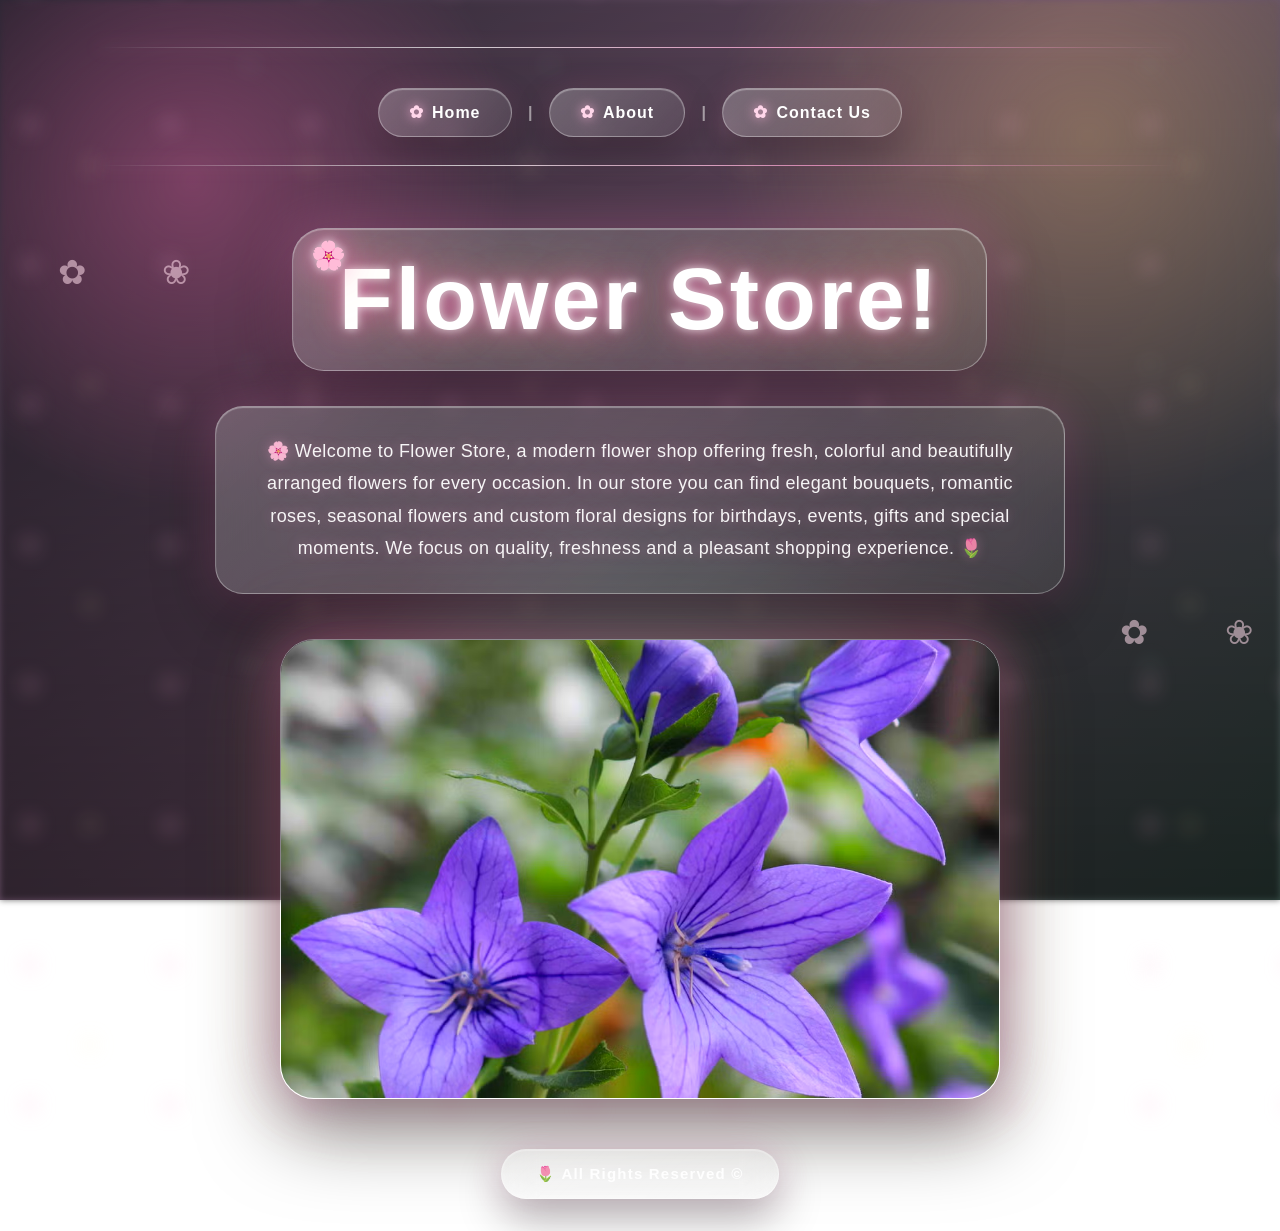
<file: index.html>
<!DOCTYPE html>
<html lang="en">
<head>
    <meta charset="UTF-8">
    <meta name="viewport" content="width=device-width, initial-scale=1.0">
    <title>Document</title>
      <link rel="stylesheet" href="style.css">
      
    <script src="main.js"></script>
</head>
<body>
<nav>
    <hr>
    <a href="index.html">Home</a>
    <span>|</span>
    <a href="about.html">About</a>
    <span>|</span>
    <a href="contact-us.html">Contact Us</a>
    <hr>

    <h1>Flower Store!</h1>
    

   <p class="store-info">
    Welcome to Flower Store, a modern flower shop offering fresh, colorful and beautifully arranged flowers for every occasion.
    In our store you can find elegant bouquets, romantic roses, seasonal flowers and custom floral designs for birthdays,
    events, gifts and special moments. We focus on quality, freshness and a pleasant shopping experience.
</p>


<img src="images/flower.jpg">

<p>All Rights Reserved © </p>

</body>
</html>
</file>
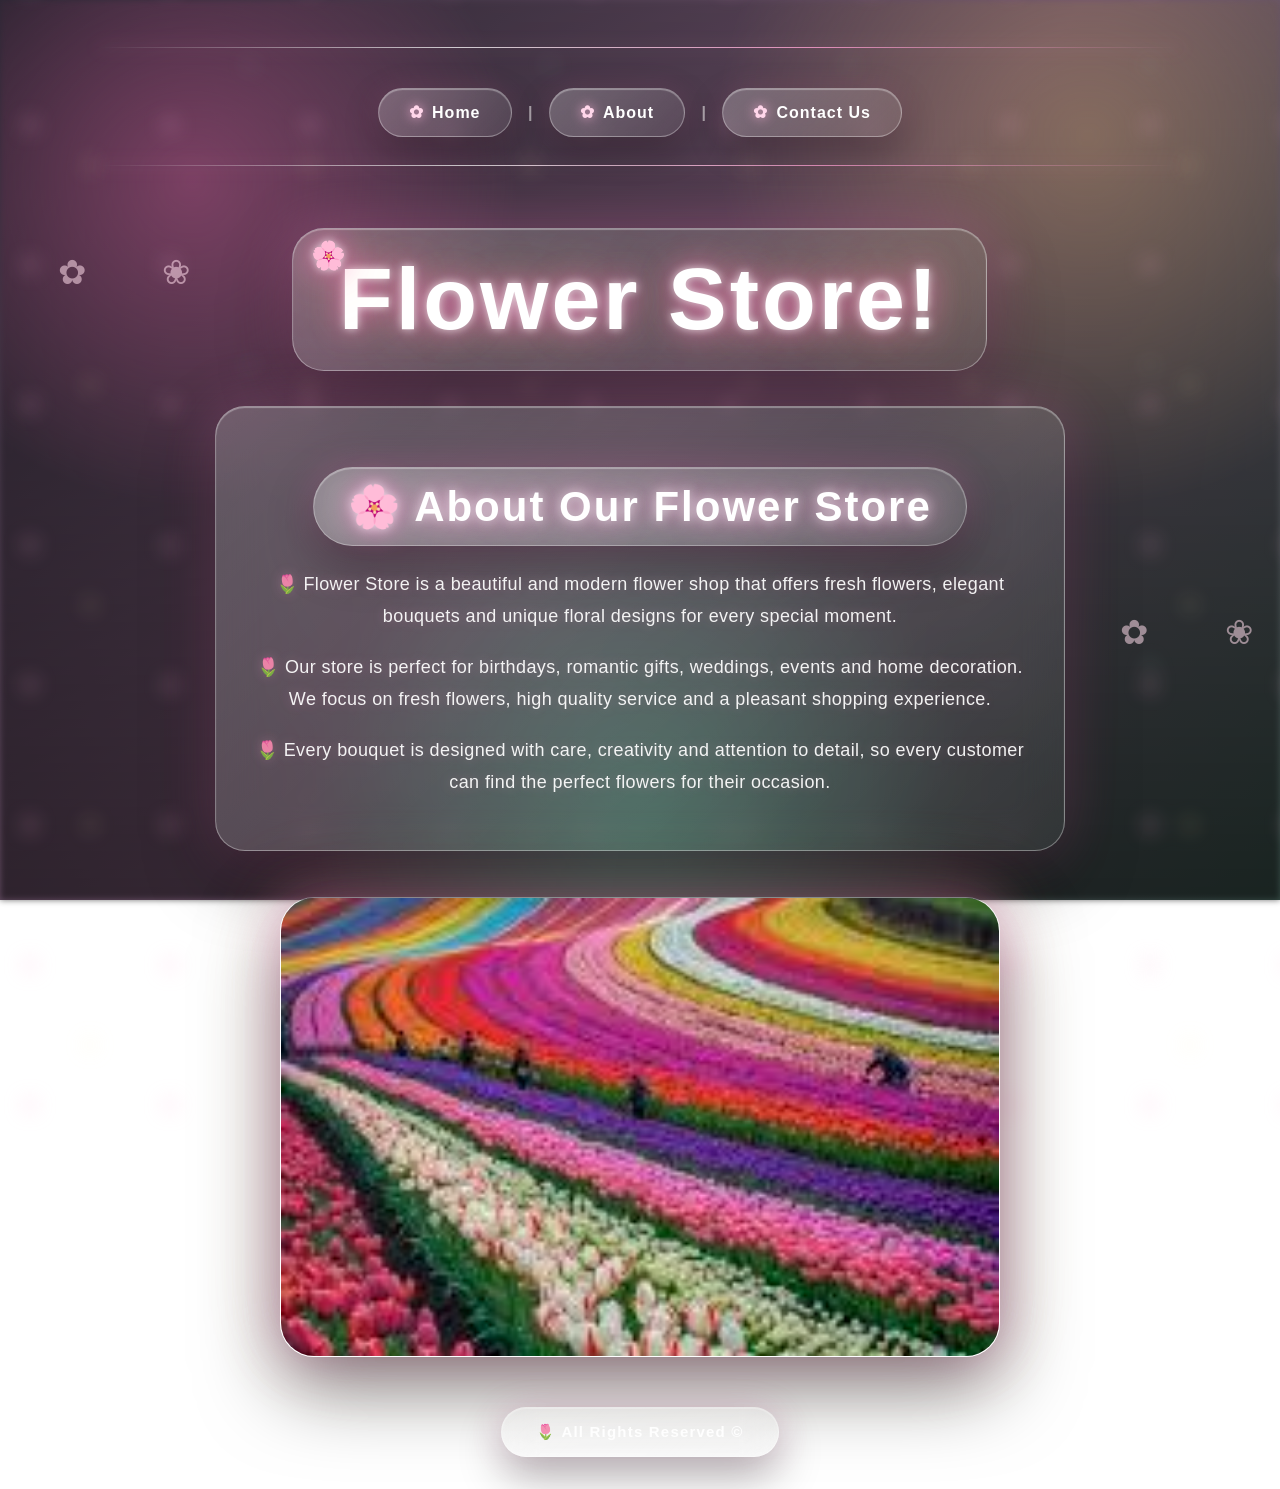
<file: about.html>
<!DOCTYPE html>
<html lang="en">
<head>
    <meta charset="UTF-8">
    <meta name="viewport" content="width=device-width, initial-scale=1.0">
    <title>Document</title>
      <link rel="stylesheet" href="style.css">
      
    <script src="main.js"></script>
</head>
<body>
    <hr>
    <a href="index.html">Home</a>
    <span>|</span>
    <a href="about.html">About</a>
    <span>|</span>
    <a href="contact-us.html">Contact Us</a>
    <hr>

    <h1>Flower Store!</h1>
  

<section class="about-info">
    <h2>About Our Flower Store</h2>

    <p>
        Flower Store is a beautiful and modern flower shop that offers fresh flowers,
        elegant bouquets and unique floral designs for every special moment.
    </p>

    <p>
        Our store is perfect for birthdays, romantic gifts, weddings, events and home decoration.
        We focus on fresh flowers, high quality service and a pleasant shopping experience.
    </p>

    <p>
        Every bouquet is designed with care, creativity and attention to detail, so every customer
        can find the perfect flowers for their occasion.
    </p>
</section>


<img src="images/home.jpg">

<p>All Rights Reserved © </p>

</body>
</html>
</file>
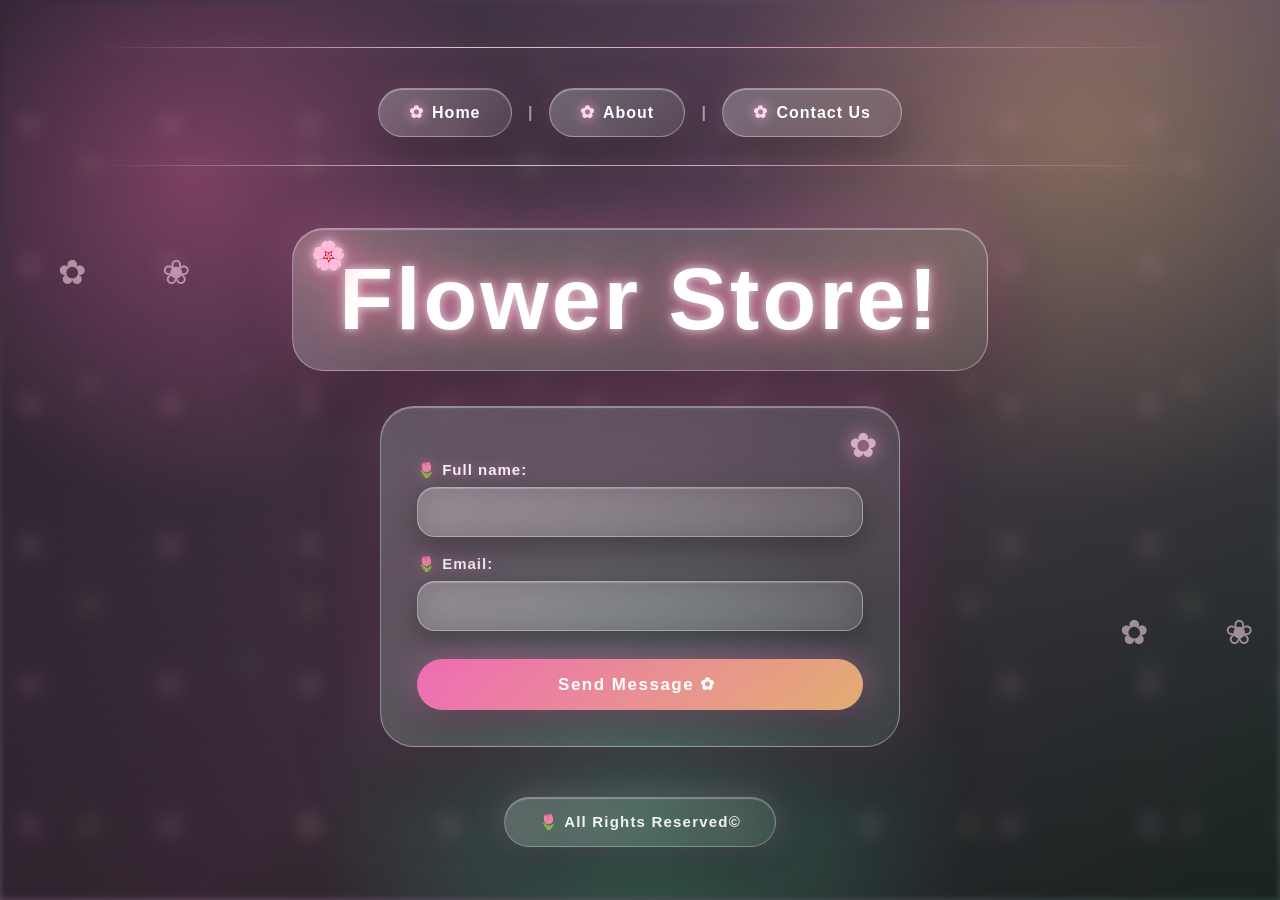
<file: contact-us.html>
<!DOCTYPE html>
<html lang="en">

<head>
    <meta charset="UTF-8">
    <meta name="viewport" content="width=device-width, initial-scale=1.0">
    <title>Document</title>
    <link rel="stylesheet" href="style.css">
    <script defer src="main.js"></script>
</head>

<body>
    <hr>
    <a href="index.html">Home</a>
    <span>|</span>
    <a href="about.html">About</a>
    <span>|</span>
    <a href="contact-us.html">Contact Us</a>
    <hr>

    <h1>Flower Store!</h1>
    
    <div class="container">

        <form>

            <label>Full name: </label>
            <input type="text" name="fullName">
            <br>

            <label>Email: </label>
            <input type="email" name="email">
            <br>

            <button>Send</button>

        </form>
    </div>
    <p>All Rights Reserved©</p>

</body>

</html>
</file>
<file: style.css>
/* ================================
   FLOWER STORE - IMMERSIVE DESIGN
   Liquid Glass + Animated Flowers
================================ */

* {
    margin: 0;
    padding: 0;
    box-sizing: border-box;
}

html {
    scroll-behavior: smooth;
}

body {
    min-height: 100vh;
    font-family: "Segoe UI", Arial, sans-serif;
    color: white;
    text-align: center;
    overflow-x: hidden;
    position: relative;

    background:
        linear-gradient(
            135deg,
            rgba(15, 10, 25, 0.88),
            rgba(60, 20, 55, 0.72),
            rgba(18, 45, 38, 0.84)
        ),
        url("https://images.unsplash.com/photo-1490750967868-88aa4486c946?auto=format&fit=crop&w=1800&q=90");

    background-size: cover;
    background-position: center;
    background-attachment: fixed;
}

/* Dark cinematic overlay */
body::before {
    content: "";
    position: fixed;
    inset: 0;
    z-index: -4;

    background:
        radial-gradient(circle at 15% 20%, rgba(255, 105, 180, 0.35), transparent 25%),
        radial-gradient(circle at 85% 15%, rgba(255, 210, 120, 0.28), transparent 28%),
        radial-gradient(circle at 50% 90%, rgba(90, 255, 190, 0.25), transparent 32%),
        linear-gradient(rgba(0, 0, 0, 0.15), rgba(0, 0, 0, 0.55));

    filter: blur(3px);
    animation: backgroundBreath 9s ease-in-out infinite alternate;
}

@keyframes backgroundBreath {
    0% {
        transform: scale(1);
        opacity: 0.85;
    }

    100% {
        transform: scale(1.08);
        opacity: 1;
    }
}

/* Moving flower light layer */
body::after {
    content: "";
    position: fixed;
    inset: -25%;
    z-index: -3;

    background:
        radial-gradient(circle, rgba(255, 180, 220, 0.35) 0 6px, transparent 7px),
        radial-gradient(circle, rgba(255, 235, 170, 0.28) 0 5px, transparent 6px),
        radial-gradient(circle, rgba(190, 255, 220, 0.22) 0 4px, transparent 5px);

    background-size: 140px 140px, 220px 220px, 300px 300px;
    background-position: 0 0, 80px 60px, 120px 140px;
    filter: blur(10px);

    animation: flowerParticles 18s linear infinite;
}

@keyframes flowerParticles {
    from {
        transform: translateY(0) rotate(0deg);
    }

    to {
        transform: translateY(-160px) rotate(12deg);
    }
}

/* Main page spacing */
body {
    padding-top: 25px;
}

/* Top and bottom separator */
hr {
    width: min(85%, 1100px);
    height: 1px;
    border: none;
    margin: 22px auto;

    background: linear-gradient(
        90deg,
        transparent,
        rgba(255, 255, 255, 0.75),
        rgba(255, 160, 210, 0.8),
        transparent
    );

    box-shadow: 0 0 18px rgba(255, 160, 210, 0.45);
}

/* Navigation links */
a {
    display: inline-flex;
    align-items: center;
    justify-content: center;

    min-width: 120px;
    margin: 18px 10px 6px;
    padding: 13px 30px;

    color: #ffffff;
    text-decoration: none;
    font-size: 16px;
    font-weight: 700;
    letter-spacing: 1px;

    border-radius: 999px;

    background:
        linear-gradient(
            135deg,
            rgba(255, 255, 255, 0.24),
            rgba(255, 255, 255, 0.08)
        );

    border: 1px solid rgba(255, 255, 255, 0.32);

    backdrop-filter: blur(18px);
    -webkit-backdrop-filter: blur(18px);

    box-shadow:
        inset 0 1px 1px rgba(255, 255, 255, 0.35),
        0 12px 35px rgba(0, 0, 0, 0.32),
        0 0 28px rgba(255, 140, 200, 0.16);

    position: relative;
    overflow: hidden;
    transition: 0.35s ease;
}

/* Small flower icon before link */
a::before {
    content: "✿";
    margin-right: 8px;
    font-size: 17px;
    color: #ffd6ea;
    text-shadow: 0 0 12px rgba(255, 180, 220, 0.9);
}

/* Glass shine */
a::after {
    content: "";
    position: absolute;
    top: 0;
    left: -120%;
    width: 80%;
    height: 100%;

    background: linear-gradient(
        120deg,
        transparent,
        rgba(255, 255, 255, 0.45),
        transparent
    );

    transform: skewX(-20deg);
    transition: 0.55s ease;
}

a:hover {
    transform: translateY(-6px) scale(1.045);
    background:
        linear-gradient(
            135deg,
            rgba(255, 170, 215, 0.42),
            rgba(255, 255, 255, 0.14)
        );

    box-shadow:
        inset 0 1px 1px rgba(255, 255, 255, 0.45),
        0 18px 45px rgba(0, 0, 0, 0.38),
        0 0 35px rgba(255, 130, 200, 0.45);
}

a:hover::after {
    left: 140%;
}

/* Title */
h1 {
    width: fit-content;
    margin: 62px auto 0;
    padding: 22px 46px;

    font-size: clamp(44px, 7vw, 88px);
    font-weight: 900;
    letter-spacing: 3px;
    line-height: 1.1;

    border-radius: 32px;

    background:
        linear-gradient(
            135deg,
            rgba(255, 255, 255, 0.23),
            rgba(255, 255, 255, 0.07)
        );

    border: 1px solid rgba(255, 255, 255, 0.35);

    backdrop-filter: blur(22px);
    -webkit-backdrop-filter: blur(22px);

    box-shadow:
        inset 0 1px 1px rgba(255, 255, 255, 0.35),
        0 25px 70px rgba(0, 0, 0, 0.42),
        0 0 55px rgba(255, 130, 200, 0.38);

    text-shadow:
        0 0 10px rgba(255, 255, 255, 0.75),
        0 0 30px rgba(255, 110, 190, 0.85),
        0 0 65px rgba(255, 210, 120, 0.5);

    position: relative;
    overflow: hidden;

    animation:
        titleEntrance 1.2s ease forwards,
        titleFloat 4s ease-in-out infinite 1.2s;
}

/* Title flower badge */
h1::before {
    content: "🌸";
    position: absolute;
    left: 18px;
    top: 12px;
    font-size: 28px;

    animation: flowerSpin 8s linear infinite;
}

/* Shiny title layer */
h1::after {
    content: "";
    position: absolute;
    inset: 0;

    background:
        linear-gradient(
            120deg,
            transparent 20%,
            rgba(255, 255, 255, 0.28) 45%,
            transparent 70%
        );

    transform: translateX(-120%);
    animation: titleShine 4.8s ease-in-out infinite;
}

@keyframes titleEntrance {
    from {
        opacity: 0;
        transform: translateY(35px) scale(0.92);
    }

    to {
        opacity: 1;
        transform: translateY(0) scale(1);
    }
}

@keyframes titleFloat {
    0%, 100% {
        transform: translateY(0);
    }

    50% {
        transform: translateY(-10px);
    }
}

@keyframes flowerSpin {
    from {
        transform: rotate(0deg) scale(1);
    }

    to {
        transform: rotate(360deg) scale(1.08);
    }
}

@keyframes titleShine {
    0%, 35% {
        transform: translateX(-120%);
    }

    60%, 100% {
        transform: translateX(120%);
    }
}

/* Main image */
img {
    display: block;
    width: min(86%, 720px);
    max-height: 460px;
    object-fit: cover;

    margin: 46px auto 0;
    border-radius: 34px;

    border: 1px solid rgba(255, 255, 255, 0.42);

    box-shadow:
        0 30px 80px rgba(0, 0, 0, 0.5),
        0 0 50px rgba(255, 130, 200, 0.38),
        0 0 90px rgba(255, 230, 160, 0.18);

    filter: saturate(1.15) contrast(1.04);

    animation:
        imageEntrance 1.4s ease forwards,
        imageFloat 5s ease-in-out infinite 1.4s;

    opacity: 0;
    transition: 0.45s ease;
}

img:hover {
    transform: translateY(-8px) scale(1.025);
    filter: saturate(1.28) contrast(1.08) brightness(1.04);

    box-shadow:
        0 38px 95px rgba(0, 0, 0, 0.55),
        0 0 65px rgba(255, 120, 200, 0.55),
        0 0 120px rgba(255, 235, 170, 0.25);
}

@keyframes imageEntrance {
    from {
        opacity: 0;
        transform: translateY(45px) scale(0.9);
    }

    to {
        opacity: 1;
        transform: translateY(0) scale(1);
    }
}

@keyframes imageFloat {
    0%, 100% {
        transform: translateY(0);
    }

    50% {
        transform: translateY(-12px);
    }
}

/* Footer */
p {
    width: fit-content;
    margin: 52px auto 32px;
    padding: 15px 34px;

    color: rgba(255, 255, 255, 0.92);
    font-size: 15px;
    font-weight: 600;
    letter-spacing: 1.2px;

    border-radius: 999px;

    background:
        linear-gradient(
            135deg,
            rgba(255, 255, 255, 0.2),
            rgba(255, 255, 255, 0.07)
        );

    border: 1px solid rgba(255, 255, 255, 0.28);

    backdrop-filter: blur(16px);
    -webkit-backdrop-filter: blur(16px);

    box-shadow:
        inset 0 1px 1px rgba(255, 255, 255, 0.3),
        0 18px 45px rgba(0, 0, 0, 0.32),
        0 0 35px rgba(255, 160, 210, 0.25);

    animation: footerUp 1.2s ease forwards;
}

p::before {
    content: "🌷 ";
}

@keyframes footerUp {
    from {
        opacity: 0;
        transform: translateY(28px);
    }

    to {
        opacity: 1;
        transform: translateY(0);
    }
}

/* Extra floating petals */
@media (min-width: 700px) {
    html::before,
    html::after {
        content: "✿  ❀  ✦  ✿  ❀";
        position: fixed;
        z-index: -2;

        color: rgba(255, 220, 235, 0.55);
        font-size: 34px;
        letter-spacing: 34px;
        white-space: nowrap;

        filter: blur(0.2px);
        pointer-events: none;
    }

    html::before {
        left: -20%;
        top: 28%;
        animation: petalsMoveOne 16s linear infinite;
    }

    html::after {
        right: -25%;
        top: 68%;
        animation: petalsMoveTwo 20s linear infinite reverse;
    }
}

@keyframes petalsMoveOne {
    from {
        transform: translateX(-20vw) translateY(0) rotate(0deg);
        opacity: 0.15;
    }

    40% {
        opacity: 0.75;
    }

    to {
        transform: translateX(120vw) translateY(-80px) rotate(20deg);
        opacity: 0.1;
    }
}

@keyframes petalsMoveTwo {
    from {
        transform: translateX(20vw) translateY(0) rotate(0deg);
        opacity: 0.15;
    }

    45% {
        opacity: 0.65;
    }

    to {
        transform: translateX(-120vw) translateY(-100px) rotate(-25deg);
        opacity: 0.1;
    }
}

/* Mobile */
@media (max-width: 600px) {
    body {
        padding-top: 15px;
        background-attachment: scroll;
    }

    a {
        min-width: 105px;
        margin: 12px 5px 4px;
        padding: 11px 22px;
        font-size: 14px;
    }

    h1 {
        margin-top: 42px;
        padding: 20px 28px;
        font-size: 42px;
        border-radius: 26px;
    }

    h1::before {
        font-size: 22px;
        left: 13px;
        top: 10px;
    }

    img {
        width: 90%;
        max-height: 360px;
        border-radius: 26px;
        margin-top: 36px;
    }

    p {
        margin-top: 38px;
        padding: 13px 24px;
        font-size: 13px;
    }
}

/* ================================
   CONTACT PAGE - LIQUID GLASS FORM
================================ */

span {
    color: rgba(255, 255, 255, 0.55);
    font-weight: bold;
    margin: 0 2px;
}

/* Contact title */
h2 {
    width: fit-content;
    margin: 26px auto 30px;
    padding: 14px 34px;

    color: #fff;
    font-size: clamp(26px, 4vw, 42px);
    font-weight: 800;
    letter-spacing: 2px;

    border-radius: 999px;

    background:
        linear-gradient(
            135deg,
            rgba(255, 255, 255, 0.22),
            rgba(255, 255, 255, 0.07)
        );

    border: 1px solid rgba(255, 255, 255, 0.3);

    backdrop-filter: blur(18px);
    -webkit-backdrop-filter: blur(18px);

    box-shadow:
        inset 0 1px 1px rgba(255, 255, 255, 0.35),
        0 18px 45px rgba(0, 0, 0, 0.35),
        0 0 35px rgba(255, 130, 200, 0.28);

    text-shadow:
        0 0 12px rgba(255, 255, 255, 0.75),
        0 0 28px rgba(255, 120, 200, 0.75);

    animation: contactTitleIn 1s ease forwards;
}

h2::before {
    content: "🌺 ";
}

@keyframes contactTitleIn {
    from {
        opacity: 0;
        transform: translateY(25px) scale(0.95);
    }

    to {
        opacity: 1;
        transform: translateY(0) scale(1);
    }
}

/* Form glass container */
.container {
    width: min(90%, 520px);
    margin: 35px auto 0;
    padding: 36px;

    border-radius: 34px;

    background:
        linear-gradient(
            135deg,
            rgba(255, 255, 255, 0.2),
            rgba(255, 255, 255, 0.065)
        );

    border: 1px solid rgba(255, 255, 255, 0.35);

    backdrop-filter: blur(24px);
    -webkit-backdrop-filter: blur(24px);

    box-shadow:
        inset 0 1px 1px rgba(255, 255, 255, 0.38),
        0 30px 80px rgba(0, 0, 0, 0.42),
        0 0 65px rgba(255, 120, 200, 0.3);

    position: relative;
    overflow: hidden;

    animation: formEntrance 1.2s ease forwards;
}

/* Form shine */
.container::before {
    content: "";
    position: absolute;
    inset: 0;

    background:
        linear-gradient(
            120deg,
            transparent 20%,
            rgba(255, 255, 255, 0.18) 45%,
            transparent 70%
        );

    transform: translateX(-130%);
    animation: formShine 5s ease-in-out infinite;
    pointer-events: none;
}

.container::after {
    content: "✿";
    position: absolute;
    right: 22px;
    top: 18px;

    font-size: 34px;
    color: rgba(255, 220, 235, 0.65);
    text-shadow: 0 0 18px rgba(255, 150, 210, 0.9);

    animation: smallFlowerFloat 4s ease-in-out infinite;
}

@keyframes formEntrance {
    from {
        opacity: 0;
        transform: translateY(45px) scale(0.92);
    }

    to {
        opacity: 1;
        transform: translateY(0) scale(1);
    }
}

@keyframes formShine {
    0%, 40% {
        transform: translateX(-130%);
    }

    65%, 100% {
        transform: translateX(130%);
    }
}

@keyframes smallFlowerFloat {
    0%, 100% {
        transform: translateY(0) rotate(0deg);
    }

    50% {
        transform: translateY(-8px) rotate(12deg);
    }
}

/* Form layout */
form {
    position: relative;
    z-index: 2;
}

/* Labels */
label {
    display: block;
    margin: 18px 0 8px;

    text-align: left;
    color: rgba(255, 255, 255, 0.92);
    font-size: 15px;
    font-weight: 700;
    letter-spacing: 1px;

    text-shadow: 0 0 12px rgba(255, 130, 200, 0.45);
}

label::before {
    content: "🌷 ";
}

/* Inputs */
input {
    width: 100%;
    padding: 15px 18px;

    color: #fff;
    font-size: 16px;
    font-weight: 600;

    border: 1px solid rgba(255, 255, 255, 0.34);
    border-radius: 18px;

    outline: none;

    background:
        linear-gradient(
            135deg,
            rgba(255, 255, 255, 0.18),
            rgba(255, 255, 255, 0.07)
        );

    backdrop-filter: blur(15px);
    -webkit-backdrop-filter: blur(15px);

    box-shadow:
        inset 0 1px 1px rgba(255, 255, 255, 0.25),
        0 12px 30px rgba(0, 0, 0, 0.28);

    transition: 0.35s ease;
}

input::placeholder {
    color: rgba(255, 255, 255, 0.55);
}

input:hover {
    transform: translateY(-2px);
    border-color: rgba(255, 180, 220, 0.75);
    box-shadow:
        inset 0 1px 1px rgba(255, 255, 255, 0.32),
        0 16px 35px rgba(0, 0, 0, 0.32),
        0 0 22px rgba(255, 130, 200, 0.28);
}

input:focus {
    transform: translateY(-3px) scale(1.01);

    border-color: rgba(255, 210, 235, 0.95);

    background:
        linear-gradient(
            135deg,
            rgba(255, 190, 225, 0.25),
            rgba(255, 255, 255, 0.09)
        );

    box-shadow:
        inset 0 1px 1px rgba(255, 255, 255, 0.38),
        0 18px 42px rgba(0, 0, 0, 0.35),
        0 0 35px rgba(255, 115, 195, 0.55);
}

/* Remove old br spacing problem */
br {
    display: none;
}

/* Button */
button {
    width: 100%;
    margin-top: 28px;
    padding: 15px 28px;

    border: none;
    border-radius: 999px;

    color: #fff;
    font-size: 17px;
    font-weight: 900;
    letter-spacing: 1.5px;
    cursor: pointer;

    background:
        linear-gradient(
            135deg,
            rgba(255, 110, 190, 0.9),
            rgba(255, 190, 120, 0.85)
        );

    box-shadow:
        0 18px 45px rgba(0, 0, 0, 0.35),
        0 0 35px rgba(255, 120, 200, 0.45);

    position: relative;
    overflow: hidden;
    transition: 0.35s ease;
}

button::before {
    content: "Send Message ✿";
}

button {
    font-size: 0;
}

button::before {
    font-size: 17px;
}

button::after {
    content: "";
    position: absolute;
    top: 0;
    left: -120%;

    width: 80%;
    height: 100%;

    background:
        linear-gradient(
            120deg,
            transparent,
            rgba(255, 255, 255, 0.55),
            transparent
        );

    transform: skewX(-20deg);
    transition: 0.55s ease;
}

button:hover {
    transform: translateY(-6px) scale(1.03);

    box-shadow:
        0 24px 55px rgba(0, 0, 0, 0.42),
        0 0 48px rgba(255, 130, 200, 0.7);
}

button:hover::after {
    left: 140%;
}

button:active {
    transform: translateY(-2px) scale(0.98);
}

/* Contact page footer spacing */
.container + p,
p {
    margin-top: 50px;
}

/* Responsive contact */
@media (max-width: 600px) {
    .container {
        width: 90%;
        padding: 28px 22px;
        border-radius: 28px;
    }

    label {
        text-align: left;
        font-size: 14px;
    }

    input {
        padding: 14px 15px;
        font-size: 15px;
    }

    button {
        padding: 14px 22px;
    }

    button::before {
        font-size: 15px;
    }
}
.store-info {
    width: min(90%, 850px);
    margin: 35px auto;
    padding: 28px 34px;

    color: rgba(255, 255, 255, 0.94);
    font-size: 18px;
    line-height: 1.8;
    font-weight: 500;
    letter-spacing: 0.4px;

    border-radius: 28px;

    background:
        linear-gradient(
            135deg,
            rgba(255, 255, 255, 0.22),
            rgba(255, 255, 255, 0.07)
        );

    border: 1px solid rgba(255, 255, 255, 0.34);

    backdrop-filter: blur(20px);
    -webkit-backdrop-filter: blur(20px);

    box-shadow:
        inset 0 1px 1px rgba(255, 255, 255, 0.35),
        0 22px 60px rgba(0, 0, 0, 0.35),
        0 0 45px rgba(255, 130, 200, 0.28);

    text-shadow: 0 0 12px rgba(255, 160, 210, 0.35);

    animation: storeInfoEntrance 1.2s ease forwards;
}

.store-info::before {
    content: "🌸 ";
}

.store-info::after {
    content: " 🌷";
}

@keyframes storeInfoEntrance {
    from {
        opacity: 0;
        transform: translateY(35px) scale(0.95);
    }

    to {
        opacity: 1;
        transform: translateY(0) scale(1);
    }
}

.store-info:hover {
    transform: translateY(-6px);
    box-shadow:
        inset 0 1px 1px rgba(255, 255, 255, 0.42),
        0 28px 70px rgba(0, 0, 0, 0.42),
        0 0 60px rgba(255, 130, 200, 0.45);

    transition: 0.35s ease;
}
/* ===== ABOUT PAGE INFO ===== */

.about-info {
    width: min(90%, 850px);
    margin: 35px auto;
    padding: 34px 38px;

    border-radius: 30px;

    background:
        linear-gradient(
            135deg,
            rgba(255, 255, 255, 0.22),
            rgba(255, 255, 255, 0.07)
        );

    border: 1px solid rgba(255, 255, 255, 0.34);

    backdrop-filter: blur(22px);
    -webkit-backdrop-filter: blur(22px);

    box-shadow:
        inset 0 1px 1px rgba(255, 255, 255, 0.35),
        0 25px 70px rgba(0, 0, 0, 0.38),
        0 0 55px rgba(255, 130, 200, 0.28);

    animation: aboutInfoEntrance 1.2s ease forwards;
}

.about-info h2 {
    margin-bottom: 22px;

    color: #fff;
    font-size: clamp(26px, 4vw, 42px);
    font-weight: 900;
    letter-spacing: 2px;

    text-shadow:
        0 0 12px rgba(255, 255, 255, 0.75),
        0 0 28px rgba(255, 120, 200, 0.8);
}

.about-info h2::before {
    content: "🌸 ";
}

.about-info p {
    width: auto;
    margin: 18px auto;
    padding: 0;

    background: none;
    border: none;
    box-shadow: none;
    backdrop-filter: none;

    color: rgba(255, 255, 255, 0.93);
    font-size: 18px;
    line-height: 1.8;
    font-weight: 500;
    letter-spacing: 0.4px;

    text-shadow: 0 0 12px rgba(255, 160, 210, 0.28);
}

@keyframes aboutInfoEntrance {
    from {
        opacity: 0;
        transform: translateY(35px) scale(0.95);
    }

    to {
        opacity: 1;
        transform: translateY(0) scale(1);
    }
}

.about-info:hover {
    transform: translateY(-6px);
    transition: 0.35s ease;

    box-shadow:
        inset 0 1px 1px rgba(255, 255, 255, 0.42),
        0 30px 80px rgba(0, 0, 0, 0.45),
        0 0 70px rgba(255, 130, 200, 0.45);
}
</file>
